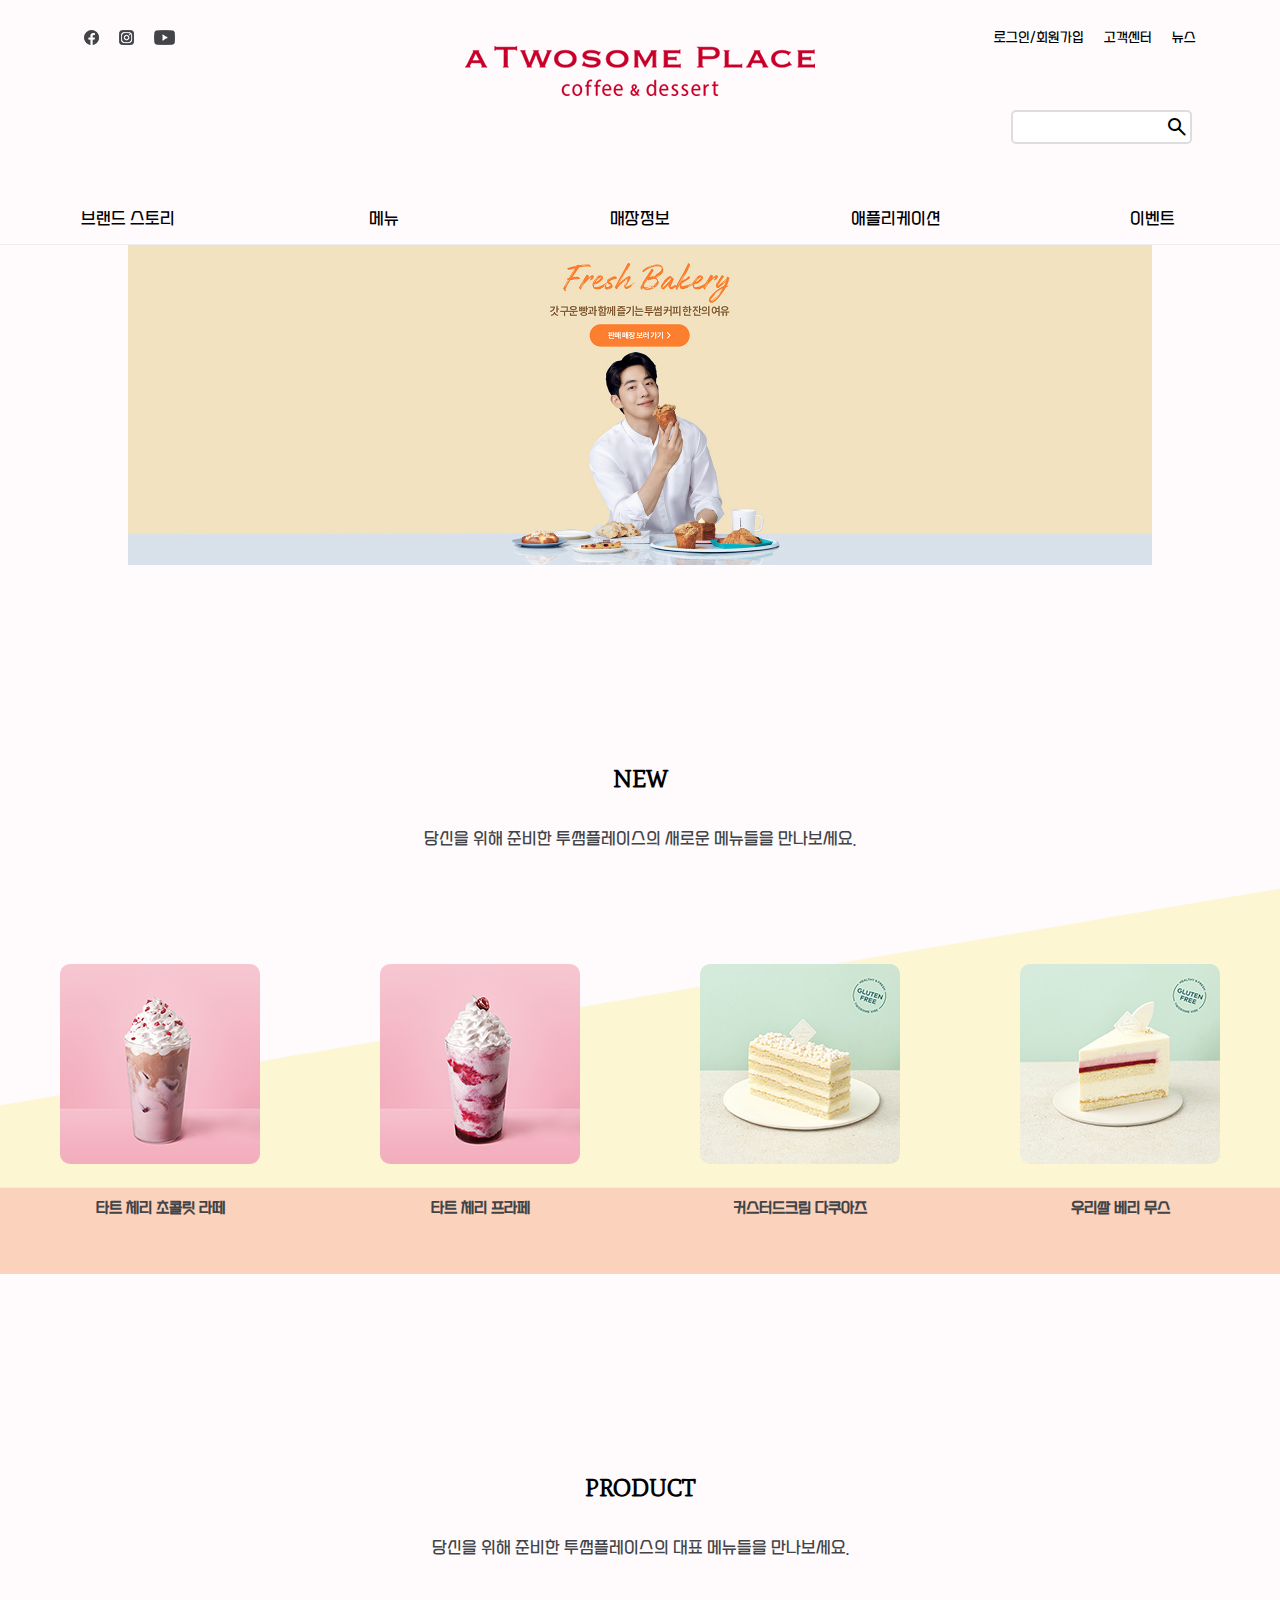
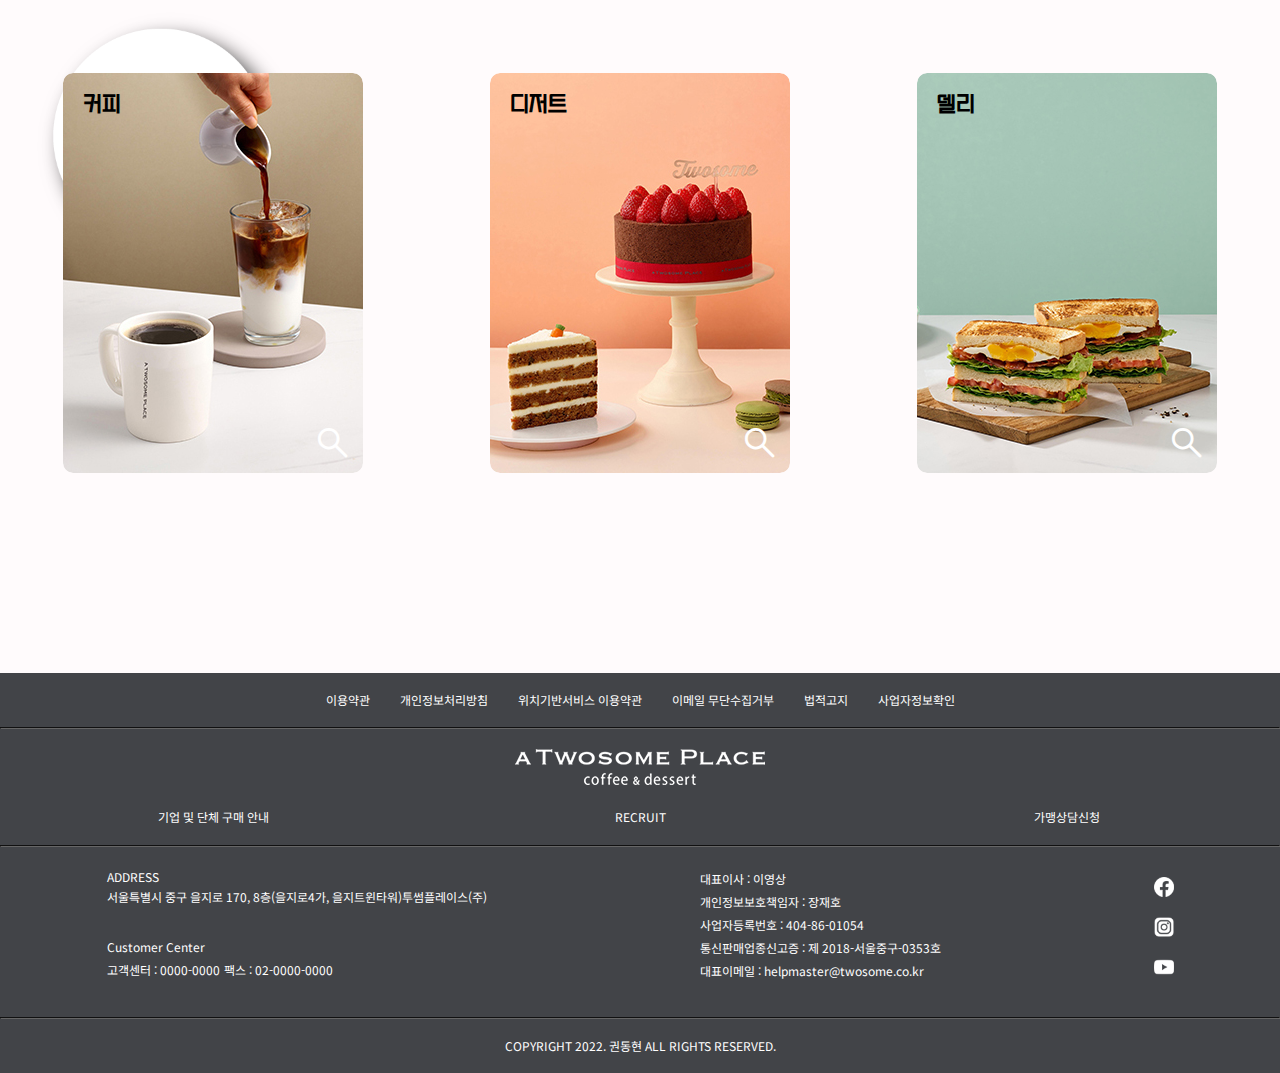
<file: site/twosome_re/index.html>
<!DOCTYPE html>
<html lang="ko">
  <head>
    <meta charset="utf-8">
    <meta name="viewport" content="width=device-width">
    <title>투썸 플레이스</title>
    <link rel="stylesheet" href="https://fonts.googleapis.com/css2?family=Material+Symbols+Rounded:opsz,wght,FILL,GRAD@20..48,100..700,0..1,-50..200" />
    <link href="https://fonts.googleapis.com/css2?family=Noto+Sans+KR&display=swap" rel="stylesheet">
    <link rel="stylesheet" href="css/twosome.css">
    <script
    src="https://code.jquery.com/jquery-3.6.1.min.js"
    integrity="sha256-o88AwQnZB+VDvE9tvIXrMQaPlFFSUTR+nldQm1LuPXQ="
    crossorigin="anonymous"></script>
  <script src="js/twosome.js"></script>
  </head>
  <body>
    <div class="layout">
      <header>
        <div class="gnb">
          <ul>
            <li><a href="https://ko-kr.facebook.com/ATWOSOMEPLACE/" target="_blank"><img src="images/facebook_gray.png" alt="페이스북 바로가기"></a></li>
            <li><a href="https://www.instagram.com/atwosomeplace_official/?igshid=1vu3rl2z5ps7n" target="_blank"><img src="images/instargram_gray.png" alt="인스타그램 바로가기"></a></li>
            <li><a href="https://www.youtube.com/channel/UCDjdk0ufvcvV08hAm_vF06Q" target="_blank"><img src="images/youtube_gray.png" alt="유투브 바로가기"></a></li>
          </ul>
          <ul>
            <li><a href="#">로그인/회원가입</a></li>
            <li><a href="#">고객센터</a></li>
            <li><a href="#">뉴스</a></li>
          </ul>
        </div>
        <h1 class="logo"><a href="index.html"><img src="images/logo_twosome_red.png" alt="투썸플레이스 로고_red"></a></h1>
        <div class="search">
          <form>
            <input type="search"><button class="material-symbols-rounded">search</button>
          </form>
        </div>
        <nav class="topMenu">
          <ul>
            <li><a href="#">브랜드 스토리</a>
              <ul>
                <li><a href="#">브랜드 이야기</a></li>
                <li><a href="#"> 브랜드 필름</a></li>
              </ul>
            </li>
            <li><a href="#">메뉴</a>
              <ul>
                <li><a href="#">커피&음료</a></li>
                <li><a href="#">디저트</a></li>
                <li><a href="#">델리</a></li>
              </ul>
            </li>
            <li><a href="#">매장정보</a>
              <ul>
                <li><a href="#">매장찾기</a></li>
              </ul>
            </li>
            <li><a href="#">애플리케이션</a>
              <ul>
                <li><a href="#">APP소개</a></li>
              </ul>
            </li>
            <li><a href="#">이벤트</a>
              <ul>
                <li><a href="#">이벤트</a></li>
                <li><a href="#">멤버십&제휴카드</a></li>
              </ul>
            </li>
          </ul>
          <div id="menuBg"></div>
        </nav>
      </header>
      <main>
        <section class="main1">
          <div class="fadeout">
            <a href="#"><img src="images/main-slide_mask.jpg" alt="코로나 마스크착용"></a>
            <a href="#"><img src="images/main-slide_diary.jpg" alt="네이버 웹툰 이벤트"></a>
            <a href="#"><img src="images/main-slide_bakery.jpg" alt="메인 베너"></a>
          </div>
        </section>
        <section class="main2">
          <h2 class="en">NEW</h2>
          <p>당신을 위해 준비한 투썸플레이스의 새로운 메뉴들을 만나보세요.</p>
          <div class="newmenu">
            <div class="nm1">
              <a href="#"><img src="images/tartcherrychocolatelatte.jpg" alt="다트체리초콜릿라떼"></a>
              <p>타트 체리 초콜릿 라떼</p>
            </div>
            <div class="nm2">
              <a href="#"><img src="images/tartcherryfrapper.jpg" alt="다트체리프라페"></a>
              <p>타트 체리 프라페</p>
            </div>
            <div class="nm3">
              <a href="#"><img src="images/custardcreamDacquoise.jpg" alt="커스터드크림다쿠아즈"></a>
              <p>커스터드크림 다쿠아즈</p>
            </div>
            <div class="nm4">
              <a href="#"><img src="images/riceberrymousse.jpg" alt="우리쌀베리무스"></a>
              <p>우리쌀 베리 무스</p>
            </div>
          </div>
        </section>
        <section class="main3">
          <h2 class="en">PRODUCT</h2>
          <p>당신을 위해 준비한 투썸플레이스의 대표 메뉴들을 만나보세요.</p>
          <div class="product">
            <div class="pm1">
              <img src="images/coffeestory.jpg" alt="커피">
              <p>
                <h3>커피</h3>
                <span class="material-symbols-rounded">search</span>
              </p>
            </div>
            <div class="pm2">
              <img src="images/dessertstory.jpg" alt="디저트">
              <p>
                <h3>디저트</h3>
                <span class="material-symbols-rounded">search</span>
              </p>
            </div>
            <div class="pm3">
              <img src="images/deilstory.jpg" alt="델리">
              <p>
                <h3>델리</h3>
                <span class="material-symbols-rounded">search</span>
              </p>
            </div>
          </div>
        </section>
      </main>
      <footer>
        <div class="footer">
           <div class="footer-top footer-width">
              <ul>
                 <li><a href="#">이용약관</a></li>
                 <li><a href="#">개인정보처리방침</a></li>
                 <li><a href="#">위치기반서비스 이용약관</a></li>
                 <li><a href="#">이메일 무단수집거부</a></li>
                 <li><a href="#">법적고지</a></li>
                 <li><a href="#">사업자정보확인</a></li>
              </ul>
           </div>
          <hr>
           <div class="footer-logo footer-width">
            <h1><a href="#"><img src="images/logo_twosome_white_footer.png" alt="투썸플레이스"></a></h1>
           </div>
           <div class="bottom-middle footer-width">
              <ul>
                 <li><a href="#">기업 및 단체 구매 안내</a></li>
                 <li><a href="#">RECRUIT</a></li>
                 <li><a href="#">가맹상담신청</a></li>
              </ul>
           </div>
          <hr>
           <div class="footer-bottom footer-width">
              <div class="bottom-left">
                 <ul class="address">
                    <li>ADDRESS</li>
                    <li><a href="#">서울특별시 중구 을지로 170, 8층(을지로4가, 을지트윈타워)투썸플레이스(주)</a>
                 </li></ul>
                 <ul class="cc">
                    <li>Customer Center</li>
                    <li class="tel"><a href="#">고객센터 : 0000-0000</a></li>
                    <li class="fax"><a href="#">팩스 : 02-0000-0000</a></li>
                 </ul>
              </div>
              <div class="bottom-right">
                 <ul>
                    <li>대표이사 : 이영상</li>
                    <li>개인정보보호책임자 : 장재호</li>
                    <li>사업자등록번호 : 404-86-01054</li>
                    <li>통신판매업종신고증 : 제 2018-서울중구-0353호</li>
                    <li>대표이메일 : helpmaster@twosome.co.kr</li>
                 </ul>
              </div>
              <div class="footer-icon">
                 <a href="https://ko-kr.facebook.com/ATWOSOMEPLACE/" target="_blank"><img src="images/facebook_white.png" alt="페이스북"></a>
                 <a href="https://www.instagram.com/atwosomeplace_official/?igshid=1vu3rl2z5ps7n" target="_blank"><img src="images/instargram_white.png" alt="인스타그램"></a>
                 <a href="https://www.youtube.com/channel/UCDjdk0ufvcvV08hAm_vF06Q" target="_blank"><img src="images/youtube_white.png" alt="유튜브" class="youtube"></a>
              </div>
           </div>
           <hr>
           <div class="bottom-copy footer-width">
              <p>COPYRIGHT 2022. 권동현 ALL RIGHTS RESERVED.</p>
           </div>
        </div>
      </footer>
    </div>
  </body>
</html>
</file>
<file: site/twosome_re/css/twosome.css>
@charset "utf-8";
/*한글 폰트 - 세방고딕*/
@font-face{
    font-family : text-kr;
    src: url("../fonts/SEBANG Gothic.ttf");
}
/*영어 폰트 - Mate SC*/
@font-face{
    font-family : text-en;
    src: url("../fonts/MateSC-Regular.ttf");
}
/* 공통 */
*{margin:0; padding:0; box-sizing:border-box;}
img{display:block; max-width:100%;}
a{text-decoration:none; color:inherit;}
ul,ol{list-style:none;}
body{font-size: 16px; font-family : text-kr; line-height: 1.2; background-color: #fffbfc;}
.en{font-family: text-en; font-weight: bold;}

/* header */
header{}

/* 상단 gnb */
.gnb{width:90%; display:flex; justify-content:space-between; margin:auto;}
.gnb ul{max-width:100%; display:flex; margin-top:30px; font-size:13px;}
.gnb ul:first-child li{margin-left:20px;}
.gnb ul:last-child li{margin-right:20px;}

/* 상단 h1 */
h1{text-align:center;}
h1 img{display:inline-block;}

/* 상단 검색창 */
.search{width:90%; margin:auto;}
.search::after{content:""; clear:both; display:block;}
form{float:right;}
.search input{line-height:30px; border:2px solid #ddd; border-radius:5px;}
.search button{border:none; background:white;
  transform:translate(-27px,8px);}

/* 상단 topMenu */
.topMenu{}
.topMenu>ul{display:flex; margin-top:40px; justify-content:space-around; text-align:center; line-height:50px;}
.topMenu>ul li{margin-top:10px;}
.topMenu>ul>li{position:relative; width:100%; border-bottom:1px solid #eee;}
.topMenu>ul>li:hover>a{color:#c80029; font-weight:bold;}
.topMenu>ul>li>ul{position:absolute; width:100%; font-size:0.9rem;
  z-index:2; display:none;}
#menuBg {position:absolute; width:100%; height:200px;
  background:white; border-bottom:1px solid #eee;
  box-shadow: 1px 1px 5px rgba(66, 68, 72, 0.3); display:none;
  z-index:1;}
.topMenu>ul>li>ul>li:hover>a{color:#c80029; font-weight:bold;}

/* 메인1 fadeout */
.main1{max-width:80%; margin:auto;}
.fadeout{position:relative; overflow:hidden; margin:auto;}
.fadeout a:not(:first-child){position:absolute; top:0;}

/* 메인2 NEW */
.main2{margin-top:200px; background:url("../images/twosomebg1.png") no-repeat;}
.main2 h2{text-align:center; font-weight:bold;}
.main2>p{text-align:center; line-height:90px; color:#424448;}
.main2 .newmenu{display:flex; justify-content:space-around;
  padding-bottom:20px; padding-top:80px;}
.newmenu p{text-align:center; line-height:90px; font-weight:bold; color:#424448; font-size:0.9rem;}
.newmenu div a img{border-radius:10px;}

/* 메인2 이미지 호버*/
.newmenu>div>a img {transition:0.5s;}
.newmenu>div>a:hover img {transform:scale(1.2);}

/* 메인3 PRODUCT */
.main3{margin-top:200px; background:url("../images/twosomebg2.png");
  background-size:100%;
  background-position: center center;
  background-repeat: no-repeat;}
.main3 h2{text-align:center; font-weight:bold;}
.main3>p{text-align:center; line-height:90px; color:#424448;}
.main3 .product{display:flex; justify-content:space-around; padding-top:80px;}
.product div{position:relative;}
.product h3{position:absolute; left:20px; top:20px; font-size:1.3rem; font-weight:bold; color::#424448;}
.product div>span{position:absolute; right:10px; bottom:10px; color:white; font-size:40px;}
.product div>img{border-radius:10px;}

/* 메인3 이미지 호버 */
.main3>div>div{width:300px; position:relative; overflow:hidden; border-radius:10px;}
.product>div img {transition:0.5s;}
.product>div:hover img {transform:scale(1.2);}

/*footer*/
footer{background-color:#424448; color:white; margin-top:200px; font-family: 'Noto Sans KR', sans-serif;}

footer a:hover{color:#f8efa3;}
.footer-width{width:100%; margin: 0 auto;}

/*footer .top*/
.footer-top{text-align: center; padding: 20px;}
.footer-top ul{font-size: 0;}
.footer-top li{display: inline-block; font-size: 12px; margin-right: 30px;}
.footer-top li:last-child{margin-right: 0;}

/*footer .logo*/
.footer-logo{text-align: center; padding: 20px 0 0; margin: 0 auto;}

/*footer .middle*/
.bottom-middle{padding: 20px 0; margin: 0 auto;}
.bottom-middle ul{font-size: 0; text-align: center; width:100%;}
.bottom-middle ul li{font-size: 12px; display: inline-block; width: calc(100% / 3);}
.bottom-middle ul li:last-child{margin-right: 0;}

/*footer .bottom*/
.footer-bottom{padding: 20px 0; margin: 0 auto; line-height: 23px; display:flex; justify-content:space-around;}
.footer-bottom li{display: block; font-size: 12px;}
.bottom-left .address li{line-height: 20px;}
.bottom-left .cc li{line-height: 20px;}
.bottom-left .cc{margin-top: 30px;}
.bottom-left .cc .tel,.bottom-left .cc .fax{display: inline-block;}

/*footer .icon*/
.footer-icon img{width: 20px;}
.footer-icon img{display: block; margin: 10px auto 20px;}

/*footer .copy*/
.bottom-copy{padding: 20px 0; font-size: 12px; text-align: center;}

/*footer hr*/
footer hr{border-color: #666; width: 100%;}


/* ********** */
/* 반응형 모바일 */
@media(max-width:800px) {
  .gnb{display: none;}
  .logo img{margin-top:30px;}
  .search{display:none;}
  .topMenu{font-size:0.7rem;}
  .topMenu>ul>li>ul{font-size:0.7rem;}
  .main1{max-width:100%;}
  .main2{margin-top:100px;}
  .main2 h2,p{font-size:0.8rem;}
  .main2 .newmenu{flex-wrap:wrap;}
  .newmenu p{font-size:0.7rem;}
  .newmenu div a img{max-width:90%; margin:auto;}
  .main3{margin-top:100px;}
  .main3 h2,p{font-size:0.8rem;}
  .main3 .product{flex-direction:column;}
  .product .pm1,.pm2,.pm3{margin:auto; margin-bottom:20px;}
  .main3>div>div{width:200px;}
  .product h3{font-size:0.9rem;}
  .product div>span{font-size:20px;}
  footer{font-size:0.5rem; margin-top:100px;}
  .footer-top,.bottom-middle,.footer-bottom{display:none;}
  .footer-logo{line-height:70px;}
}
</file>
